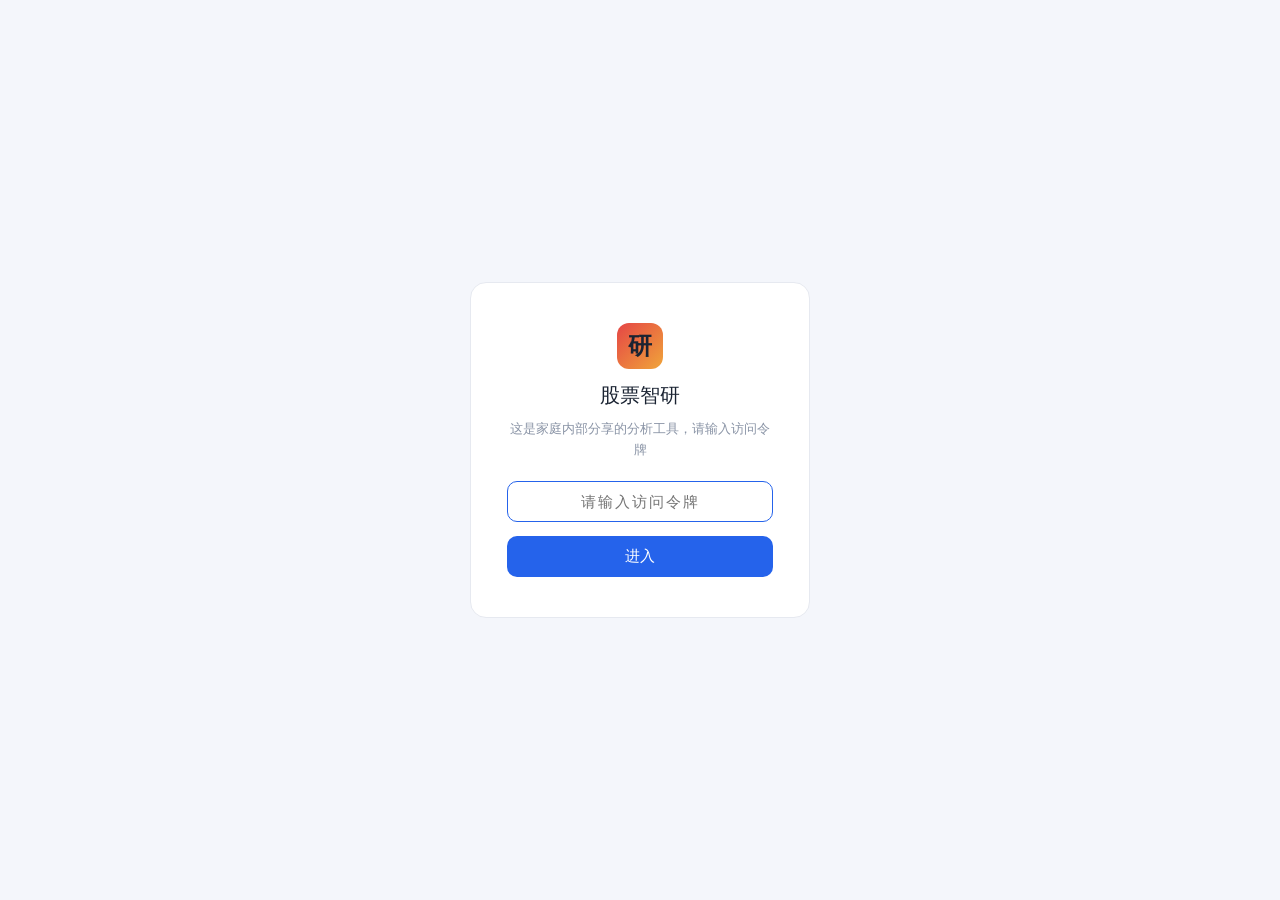
<file: public/index.html>
<!DOCTYPE html>
<html lang="zh-CN">
<head>
<meta charset="UTF-8">
<meta name="viewport" content="width=device-width, initial-scale=1.0">
<title>股票智研 · 实时分析</title>
<link rel="stylesheet" href="style.css">
</head>
<body>
<!-- 访问令牌门：首次访问需输入，验证通过后存浏览器本地 -->
<div id="gateOverlay" class="gate-overlay hidden">
  <div class="gate-card">
    <span class="logo gate-logo">研</span>
    <h2>股票智研</h2>
    <p class="gate-sub">这是家庭内部分享的分析工具，请输入访问令牌</p>
    <input id="gateInput" type="password" inputmode="numeric" placeholder="请输入访问令牌"
           autocomplete="off">
    <button id="gateBtn">进入</button>
    <p class="gate-error hidden" id="gateError">令牌不正确，请重试</p>
  </div>
</div>

<header class="topbar">
  <div class="brand">
    <span class="logo">研</span>
    <div>
      <h1>股票智研</h1>
      <p>输入代码或名称 · 实时分析财务 / 行情 / 资金 / 要闻</p>
    </div>
  </div>
  <a class="nav-link" href="portfolio.html">我的持仓 →</a>
  <a class="nav-link" href="quant.html" style="margin-left:8px">量化选股 →</a>
</header>

<main class="container">
  <section class="search-panel">
    <div class="search-box">
      <div class="input-wrap">
        <input id="codeInput" type="text" placeholder="输入代码或名称：600519 / 茅台 / 腾讯 / 苹果"
               autocomplete="off" spellcheck="false">
        <div id="suggestBox" class="suggest-box hidden"></div>
      </div>
      <button id="analyzeBtn">开始分析</button>
    </div>
    <div class="quick-codes">
      <span>试试：</span>
      <button class="chip" data-code="600519">贵州茅台</button>
      <button class="chip" data-code="300750">宁德时代</button>
      <button class="chip" data-code="00700">腾讯控股</button>
      <button class="chip" data-code="AAPL">苹果</button>
    </div>
  </section>

  <div id="loading" class="loading hidden">
    <div class="spinner"></div>
    <p id="loadingText">正在拉取实时行情与财务数据…</p>
  </div>

  <div id="errorBox" class="error-box hidden"></div>

  <div id="result" class="hidden">

    <!-- 股票头部 -->
    <section class="card stock-head">
      <div class="stock-title">
        <h2 id="sName">—</h2>
        <span class="tag" id="sMarket">—</span>
        <span class="tag code-tag" id="sCode">—</span>
        <span class="session" id="sSession">—</span>
      </div>
      <div class="price-row">
        <div class="price-main">
          <span id="sPrice" class="price">—</span>
          <span id="sChange" class="change">—</span>
        </div>
        <div class="price-sub" id="sOhlc">—</div>
      </div>
      <div class="source-note" id="sSource">—</div>
    </section>

    <!-- 关键指标卡 -->
    <section class="metrics-grid" id="metricsGrid"></section>

    <!-- 综合分析 -->
    <section class="card">
      <h3 class="card-title">综合研判 <span class="title-note">多因子规则引擎 · 多维评分 · 多空辩论</span></h3>
      <div class="analysis-top">
        <div id="gauge" class="gauge"></div>
        <div class="rating-box">
          <div class="rating-label">综合评级</div>
          <div id="ratingText" class="rating-text">—</div>
          <div id="ratingScore" class="rating-score">—</div>
          <div class="dim-bars" id="dimBars"></div>
        </div>
      </div>
      <div class="debate-wrap">
        <div class="debate-col bull">
          <h5>多方观点 <span class="debate-sub">Bull Case</span></h5>
          <ul id="bullList"></ul>
        </div>
        <div class="debate-col bear">
          <h5>空方观点 <span class="debate-sub">Bear Case</span></h5>
          <ul id="bearList"></ul>
        </div>
      </div>
      <div class="debate-verdict" id="debateVerdict"></div>
      <div class="signals-wrap" id="signalsWrap"></div>
      <div class="plan-box">
        <h4>条件化操作参考</h4>
        <ul id="conditionsList"></ul>
      </div>
    </section>

    <!-- AI 深度研报（双模型） -->
    <section class="card" id="aiCard">
      <h3 class="card-title">AI 深度研报 <span class="title-note" id="aiModels">DeepSeek V4-Pro × Kimi K2.6 双模型协作</span></h3>
      <div class="ai-loading" id="aiLoading">
        <div class="ai-spinner"></div>
        <div>
          <p class="ai-loading-title">双模型深度推理中<span id="aiElapsed">（已用时 0s）</span></p>
          <p class="ai-loading-sub">Kimi 正在通读新闻公告，DeepSeek 正在撰写综合研报，推理模型较慢，约需 1~3 分钟，请耐心等待</p>
        </div>
      </div>
      <div class="ai-body hidden" id="aiBody">
        <div class="ai-stance-row">
          <span class="ai-stance" id="aiStance">—</span>
          <span class="ai-time" id="aiTime"></span>
        </div>
        <div class="ai-section ai-core">
          <h5>核心投资逻辑</h5>
          <p id="aiCoreLogic"></p>
        </div>
        <div class="ai-grid">
          <div class="ai-section"><h5>基本面</h5><p id="aiFundamental"></p></div>
          <div class="ai-section"><h5>估值</h5><p id="aiValuation"></p></div>
          <div class="ai-section"><h5>技术面</h5><p id="aiTechnical"></p></div>
          <div class="ai-section"><h5>资金面</h5><p id="aiCapital"></p></div>
        </div>
        <div class="ai-section ai-news">
          <h5>消息面深度解读（Kimi 通读原文）</h5>
          <p class="ai-news-summary" id="aiNewsSummary"></p>
          <p class="ai-news-policy" id="aiPolicy"></p>
          <div id="aiNewsItems"></div>
        </div>
        <div class="ai-section ai-risks">
          <h5>风险提示</h5>
          <ul id="aiRisks"></ul>
        </div>
        <div class="ai-section ai-conclusion">
          <h5>结论与操作参考</h5>
          <p id="aiConclusion"></p>
        </div>
      </div>
      <div class="ai-error hidden" id="aiError"></div>
    </section>

    <!-- A股特色透视 -->
    <section class="card hidden" id="ashareCard">
      <h3 class="card-title">A股特色透视 <span class="title-note">涨跌停 · 板块轮动 · 龙虎榜 · 解禁</span></h3>
      <div class="ashare-grid">
        <div class="ashare-block">
          <h5>涨跌停与交易规则</h5>
          <div class="ashare-body" id="limitInfo"></div>
        </div>
        <div class="ashare-block">
          <h5>所属板块与轮动位置</h5>
          <div class="ashare-body" id="sectorInfo"></div>
        </div>
        <div class="ashare-block">
          <h5>龙虎榜热钱（近120日）</h5>
          <div class="ashare-body" id="billboardInfo"></div>
        </div>
        <div class="ashare-block">
          <h5>限售解禁日程</h5>
          <div class="ashare-body" id="unlockInfo"></div>
        </div>
      </div>
    </section>

    <!-- K线 -->
    <section class="card">
      <h3 class="card-title">行情走势 <span class="title-note">日K · 均线 · 成交量 · MACD</span></h3>
      <div id="klineChart" class="chart-tall"></div>
    </section>

    <!-- 资金流 -->
    <section class="card" id="flowCard">
      <h3 class="card-title">主力资金流向 <span class="title-note">近10个交易日 · 主力=超大单+大单</span></h3>
      <div class="flow-summary" id="flowSummary"></div>
      <div id="flowChart" class="chart-mid"></div>
    </section>

    <!-- 财务 -->
    <section class="card" id="finCard">
      <h3 class="card-title">财务报告摘要 <span class="title-note" id="finNote"></span></h3>
      <div class="table-wrap">
        <table id="finTable">
          <thead>
            <tr>
              <th>报告期</th><th>营业总收入</th><th>营收同比</th><th>归母净利润</th>
              <th>净利同比</th><th>毛利率</th><th>净利率</th><th>ROE(加权)</th>
            </tr>
          </thead>
          <tbody></tbody>
        </table>
      </div>
    </section>

    <!-- 新闻公告 -->
    <section class="two-col">
      <div class="card">
        <h3 class="card-title">近期要闻</h3>
        <ul class="news-list" id="newsList"></ul>
      </div>
      <div class="card" id="annCard">
        <h3 class="card-title">公司公告</h3>
        <ul class="news-list" id="annList"></ul>
      </div>
    </section>

    <footer class="disclaimer" id="disclaimerBox"></footer>
  </div>
</main>

<script src="vendor/echarts.min.js"></script>
<script src="app.js"></script>
</body>
</html>
</file>
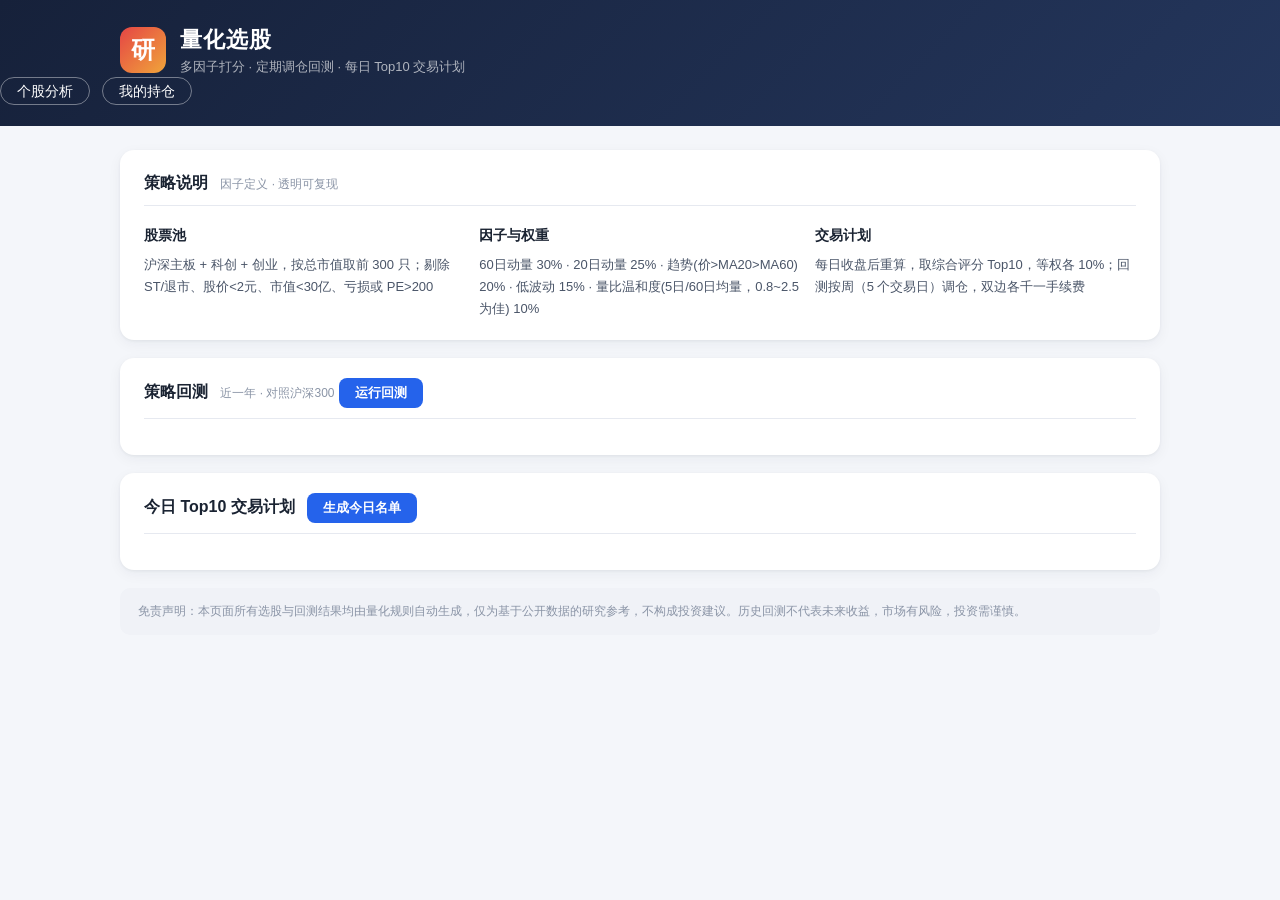
<file: public/quant.html>
<!DOCTYPE html>
<html lang="zh-CN">
<head>
<meta charset="UTF-8">
<meta name="viewport" content="width=device-width, initial-scale=1.0">
<title>量化选股 · 股票智研</title>
<link rel="stylesheet" href="style.css">
</head>
<body>
<header class="topbar">
  <div class="brand">
    <span class="logo">研</span>
    <div>
      <h1>量化选股</h1>
      <p>多因子打分 · 定期调仓回测 · 每日 Top10 交易计划</p>
    </div>
  </div>
  <a class="nav-link" href="index.html">个股分析</a>
  <a class="nav-link" href="portfolio.html" style="margin-left:8px">我的持仓</a>
</header>

<main class="container">
  <!-- 策略说明 -->
  <section class="card">
    <h3 class="card-title">策略说明 <span class="title-note">因子定义 · 透明可复现</span></h3>
    <div class="q-strategy">
      <div><b>股票池</b><p>沪深主板 + 科创 + 创业，按总市值取前 300 只；剔除 ST/退市、股价&lt;2元、市值&lt;30亿、亏损或 PE&gt;200</p></div>
      <div><b>因子与权重</b><p>60日动量 30% · 20日动量 25% · 趋势(价&gt;MA20&gt;MA60) 20% · 低波动 15% · 量比温和度(5日/60日均量，0.8~2.5 为佳) 10%</p></div>
      <div><b>交易计划</b><p>每日收盘后重算，取综合评分 Top10，等权各 10%；回测按周（5 个交易日）调仓，双边各千一手续费</p></div>
    </div>
  </section>

  <!-- 回测结果 -->
  <section class="card">
    <h3 class="card-title">策略回测 <span class="title-note" id="btNote">近一年 · 对照沪深300</span>
      <button id="btBtn" class="q-btn">运行回测</button>
    </h3>
    <div id="btLoading" class="loading hidden">
      <div class="spinner"></div>
      <p id="btLoadingText">正在下载历史K线并回测，首次约需 1~3 分钟…</p>
    </div>
    <div id="btBody" class="hidden">
      <div class="q-stats" id="btStats"></div>
      <div id="btChart" class="chart-mid"></div>
      <p class="pf-note" id="btCaveat"></p>
    </div>
    <div id="btError" class="error-box hidden"></div>
  </section>

  <!-- 今日 Top10 -->
  <section class="card">
    <h3 class="card-title">今日 Top10 交易计划 <span class="title-note" id="t10Note"></span>
      <button id="t10Btn" class="q-btn">生成今日名单</button>
      <a id="csvBtn" class="q-btn q-btn-ghost hidden" href="/api/quant/top10?format=csv" download>下载 CSV</a>
    </h3>
    <div id="t10Loading" class="loading hidden">
      <div class="spinner"></div>
      <p>正在全市场扫描打分，首次约需 1~2 分钟…</p>
    </div>
    <div id="t10Body" class="hidden">
      <div class="table-wrap">
        <table id="t10Table">
          <thead>
            <tr>
              <th>#</th><th class="l">股票</th><th>评分</th><th>最新价</th><th>PE</th>
              <th>20日动量</th><th>60日动量</th><th>市值(亿)</th><th>建议仓位</th><th></th>
            </tr>
          </thead>
          <tbody></tbody>
        </table>
      </div>
      <p class="pf-note" id="t10Caveat"></p>
    </div>
    <div id="t10Error" class="error-box hidden"></div>
  </section>

  <footer class="disclaimer">免责声明：本页面所有选股与回测结果均由量化规则自动生成，仅为基于公开数据的研究参考，不构成投资建议。历史回测不代表未来收益，市场有风险，投资需谨慎。</footer>
</main>

<script src="vendor/echarts.min.js"></script>
<script src="quant.js"></script>
</body>
</html>
</file>
<file: public/style.css>
:root {
  --up: #d93636;
  --up-bg: #fdf0f0;
  --down: #0e9f58;
  --down-bg: #ecf8f1;
  --flat: #8a94a6;
  --ink: #1a2332;
  --ink-2: #4a5568;
  --ink-3: #8a94a6;
  --line: #e6e9f0;
  --bg: #f4f6fa;
  --card: #ffffff;
  --accent: #2563eb;
  --shadow: 0 1px 3px rgba(26, 35, 50, .06), 0 4px 14px rgba(26, 35, 50, .05);
}

* { margin: 0; padding: 0; box-sizing: border-box; }

body {
  font-family: -apple-system, "PingFang SC", "Microsoft YaHei", "Helvetica Neue", sans-serif;
  background: var(--bg);
  color: var(--ink);
  line-height: 1.6;
}

.hidden { display: none !important; }

/* ---------- 顶栏 ---------- */
.topbar {
  background: linear-gradient(135deg, #16213a 0%, #24365c 100%);
  color: #fff;
  padding: 22px 0;
}
.brand {
  max-width: 1080px;
  margin: 0 auto;
  padding: 0 20px;
  display: flex;
  align-items: center;
  gap: 14px;
}
.logo {
  width: 46px; height: 46px;
  border-radius: 12px;
  background: linear-gradient(135deg, #e54545, #f0a53a);
  display: flex; align-items: center; justify-content: center;
  font-size: 24px; font-weight: 700;
}
.topbar h1 { font-size: 22px; font-weight: 700; letter-spacing: 1px; }
.topbar p { font-size: 13px; color: rgba(255,255,255,.65); }

.container { max-width: 1080px; margin: 24px auto 60px; padding: 0 20px; }

/* ---------- 搜索 ---------- */
.search-panel { margin-bottom: 20px; }
.search-box {
  display: flex; gap: 10px;
  background: var(--card);
  padding: 10px;
  border-radius: 14px;
  box-shadow: var(--shadow);
}
.input-wrap { flex: 1; position: relative; }
.search-box input {
  width: 100%;
  border: none; outline: none;
  font-size: 16px;
  padding: 10px 14px;
  color: var(--ink);
  box-sizing: border-box;
}
.suggest-box {
  position: absolute;
  top: calc(100% + 6px);
  left: 0; right: 0;
  background: var(--card);
  border: 1px solid var(--line);
  border-radius: 10px;
  box-shadow: var(--shadow);
  z-index: 50;
  max-height: 320px;
  overflow-y: auto;
}
.suggest-item {
  display: flex;
  align-items: center;
  gap: 10px;
  padding: 10px 14px;
  cursor: pointer;
  font-size: 14px;
}
.suggest-item:hover { background: rgba(21, 101, 192, .08); }
.suggest-item .sg-name { font-weight: 600; color: var(--ink); }
.suggest-item .sg-code { color: var(--ink-2); font-family: monospace; }
.suggest-item .sg-market {
  margin-left: auto;
  font-size: 12px;
  color: var(--ink-3);
  border: 1px solid var(--line);
  border-radius: 999px;
  padding: 1px 8px;
  flex-shrink: 0;
}
.suggest-empty { padding: 12px 14px; font-size: 13px; color: var(--ink-3); }

/* ---------- 持仓组合页 ---------- */
.nav-link {
  margin-left: auto;
  align-self: center;
  color: #fff;
  text-decoration: none;
  font-size: 14px;
  border: 1px solid rgba(255,255,255,.4);
  border-radius: 999px;
  padding: 5px 16px;
  transition: background .15s;
}
.nav-link:hover { background: rgba(255,255,255,.15); }
.pf-cards { display: grid; grid-template-columns: repeat(auto-fit, minmax(150px, 1fr)); gap: 12px; margin-bottom: 20px; }
.pf-card {
  background: var(--card); border-radius: 12px; padding: 14px 16px;
  box-shadow: var(--shadow);
}
.pf-card .k { font-size: 12px; color: var(--ink-3); margin-bottom: 6px; }
.pf-card .v { font-size: 20px; font-weight: 700; color: var(--ink); }
.pf-card .v.up { color: #d93636; }
.pf-card .v.down { color: #0e9f58; }
.pf-charts { display: grid; grid-template-columns: 1fr 1fr; gap: 12px; margin-bottom: 20px; }
@media (max-width: 760px) { .pf-charts { grid-template-columns: 1fr; } }
.pf-chart { height: 300px; }
.pf-insights { display: grid; grid-template-columns: repeat(auto-fit, minmax(210px, 1fr)); gap: 12px; margin-bottom: 20px; }
.pf-insight {
  background: var(--card); border-radius: 12px; padding: 14px 16px;
  box-shadow: var(--shadow); font-size: 13px; color: var(--ink-2); line-height: 1.7;
}
.pf-insight b { color: var(--ink); font-size: 15px; }
.pf-insight .up { color: #d93636; font-weight: 700; }
.pf-insight .down { color: #0e9f58; font-weight: 700; }
.pf-table-wrap { overflow-x: auto; }
#pfTable { width: 100%; border-collapse: collapse; font-size: 13px; min-width: 860px; }
#pfTable th, #pfTable td { padding: 10px 8px; text-align: right; border-bottom: 1px solid var(--line); white-space: nowrap; }
#pfTable th { color: var(--ink-3); font-weight: 500; font-size: 12px; }
#pfTable td.l, #pfTable th.l { text-align: left; }
#pfTable .pname { font-weight: 600; color: var(--ink); }
.pname-link { color: var(--accent); text-decoration: none; }
.pname-link:hover { text-decoration: underline; }
#pfTable .pcode { color: var(--ink-3); font-family: monospace; font-size: 12px; }
#pfTable .up { color: #d93636; }
#pfTable .down { color: #0e9f58; }
#pfTable .bar-cell { min-width: 110px; }
#pfTable .wbar { height: 6px; border-radius: 3px; background: var(--accent); display: inline-block; vertical-align: middle; }
#pfTable .wtxt { margin-left: 6px; color: var(--ink-2); }
.pf-analyze-link {
  color: var(--accent); text-decoration: none; font-size: 12px;
  border: 1px solid var(--accent); border-radius: 999px; padding: 2px 10px;
}
.pf-analyze-link:hover { background: var(--accent); color: #fff; }
.pf-note { font-size: 12px; color: var(--ink-3); margin-top: 10px; line-height: 1.7; }

/* ---------- 量化选股页 ---------- */
.q-btn {
  margin-left: auto;
  border: none; cursor: pointer;
  background: var(--accent); color: #fff;
  font-size: 13px; font-weight: 600;
  padding: 6px 16px; border-radius: 8px;
  text-decoration: none; display: inline-block;
}
.q-btn:disabled { background: #9db4e8; cursor: wait; }
.q-btn-ghost {
  background: transparent; color: var(--accent);
  border: 1px solid var(--accent); margin-left: 8px;
}
.q-strategy { display: grid; grid-template-columns: repeat(auto-fit, minmax(220px, 1fr)); gap: 14px; }
.q-strategy b { color: var(--ink); font-size: 14px; }
.q-strategy p { font-size: 13px; color: var(--ink-2); line-height: 1.7; margin-top: 6px; }
.q-stats { display: grid; grid-template-columns: repeat(auto-fit, minmax(130px, 1fr)); gap: 12px; margin-bottom: 16px; }
.q-stats .pf-card { padding: 12px 14px; }
.q-stats .pf-card .v { font-size: 18px; }
.search-box button {
  border: none; cursor: pointer;
  background: var(--accent);
  color: #fff;
  font-size: 15px; font-weight: 600;
  padding: 0 28px;
  border-radius: 10px;
  transition: background .15s;
}
.search-box button:hover { background: #1d4fd7; }
.search-box button:disabled { background: #9db4e8; cursor: wait; }
.quick-codes { margin-top: 12px; font-size: 13px; color: var(--ink-3); }
.chip {
  border: 1px solid var(--line);
  background: var(--card);
  border-radius: 999px;
  padding: 4px 14px;
  margin-left: 8px;
  font-size: 13px;
  color: var(--ink-2);
  cursor: pointer;
  transition: all .15s;
}
.chip:hover { border-color: var(--accent); color: var(--accent); }

/* ---------- 加载 / 错误 ---------- */
.loading { text-align: center; padding: 60px 0; color: var(--ink-3); }
.spinner {
  width: 36px; height: 36px;
  border: 3px solid var(--line);
  border-top-color: var(--accent);
  border-radius: 50%;
  margin: 0 auto 14px;
  animation: spin .8s linear infinite;
}
@keyframes spin { to { transform: rotate(360deg); } }

.error-box {
  background: var(--up-bg);
  border: 1px solid #f3c1c1;
  color: var(--up);
  border-radius: 12px;
  padding: 16px 20px;
  margin-bottom: 16px;
}

/* ---------- 卡片通用 ---------- */
.card {
  background: var(--card);
  border-radius: 14px;
  box-shadow: var(--shadow);
  padding: 20px 24px;
  margin-bottom: 18px;
}
.card-title {
  font-size: 16px;
  font-weight: 700;
  margin-bottom: 16px;
  padding-bottom: 10px;
  border-bottom: 1px solid var(--line);
}
.title-note { font-size: 12px; font-weight: 400; color: var(--ink-3); margin-left: 8px; }

/* ---------- 股票头部 ---------- */
.stock-head { padding-bottom: 14px; }
.stock-title { display: flex; align-items: center; gap: 10px; flex-wrap: wrap; }
.stock-title h2 { font-size: 24px; }
.tag {
  font-size: 12px;
  padding: 2px 10px;
  border-radius: 999px;
  background: #eef2fb;
  color: var(--accent);
}
.code-tag { background: #f0f2f7; color: var(--ink-2); font-family: "SF Mono", Consolas, monospace; }
.session { font-size: 12px; color: var(--ink-3); }
.price-row { display: flex; align-items: baseline; gap: 24px; margin-top: 10px; flex-wrap: wrap; }
.price { font-size: 40px; font-weight: 700; font-variant-numeric: tabular-nums; }
.change { font-size: 18px; font-weight: 600; margin-left: 10px; }
.price-sub { font-size: 13px; color: var(--ink-3); }
.up { color: var(--up); }
.down { color: var(--down); }
.source-note { margin-top: 10px; font-size: 12px; color: var(--ink-3); }

/* ---------- 指标卡 ---------- */
.metrics-grid {
  display: grid;
  grid-template-columns: repeat(auto-fit, minmax(150px, 1fr));
  gap: 12px;
  margin-bottom: 18px;
}
.metric {
  background: var(--card);
  border-radius: 12px;
  box-shadow: var(--shadow);
  padding: 14px 16px;
}
.metric .m-label { font-size: 12px; color: var(--ink-3); }
.metric .m-value { font-size: 20px; font-weight: 700; margin-top: 4px; font-variant-numeric: tabular-nums; }
.metric .m-sub { font-size: 11px; color: var(--ink-3); margin-top: 2px; }

/* ---------- 分析面板 ---------- */
.analysis-top { display: flex; gap: 24px; align-items: center; flex-wrap: wrap; }
.gauge { width: 240px; height: 180px; flex-shrink: 0; }
.rating-box { flex: 1; min-width: 260px; }
.rating-label { font-size: 13px; color: var(--ink-3); }
.rating-text { font-size: 30px; font-weight: 800; margin: 2px 0; }
.rating-score { font-size: 13px; color: var(--ink-3); margin-bottom: 14px; }
.dim-bar-row { display: flex; align-items: center; gap: 10px; margin-bottom: 8px; font-size: 13px; }
.dim-name { width: 52px; color: var(--ink-2); flex-shrink: 0; }
.dim-track {
  flex: 1; height: 8px; border-radius: 4px;
  background: linear-gradient(to right, var(--down-bg) 0%, #f0f2f7 50%, var(--up-bg) 100%);
  position: relative;
}
.dim-marker {
  position: absolute; top: -3px;
  width: 4px; height: 14px;
  border-radius: 2px;
  background: var(--ink);
  transform: translateX(-50%);
}
.dim-val { width: 44px; text-align: right; font-variant-numeric: tabular-nums; color: var(--ink-2); }

.signals-wrap { margin-top: 18px; display: grid; grid-template-columns: 1fr 1fr; gap: 12px; }
@media (max-width: 760px) { .signals-wrap { grid-template-columns: 1fr; } }
.signal-group {
  border: 1px solid var(--line);
  border-radius: 10px;
  padding: 12px 14px;
}
.signal-group h5 { font-size: 13px; color: var(--ink-2); margin-bottom: 8px; }
.signal-item { display: flex; gap: 8px; font-size: 13px; padding: 3px 0; align-items: flex-start; }
.signal-dot { width: 8px; height: 8px; border-radius: 50%; margin-top: 7px; flex-shrink: 0; }
.dot-up { background: var(--up); }
.dot-down { background: var(--down); }
.dot-flat { background: #c3cad6; }

.plan-box {
  margin-top: 16px;
  background: #f8faff;
  border: 1px solid #dfe8fb;
  border-radius: 10px;
  padding: 14px 18px;
}
.plan-box h4 { font-size: 14px; margin-bottom: 8px; color: var(--accent); }
.plan-box li { font-size: 13.5px; margin-left: 18px; padding: 3px 0; }

/* ---------- 多空辩论 ---------- */
.debate-wrap { margin-top: 18px; display: grid; grid-template-columns: 1fr 1fr; gap: 12px; }
@media (max-width: 760px) { .debate-wrap { grid-template-columns: 1fr; } }
.debate-col { border-radius: 10px; padding: 12px 14px; border: 1px solid var(--line); }
.debate-col.bull { background: var(--up-bg); border-color: #f3c1c1; }
.debate-col.bear { background: var(--down-bg); border-color: #b8e4cd; }
.debate-col h5 { font-size: 13.5px; margin-bottom: 8px; }
.debate-col.bull h5 { color: var(--up); }
.debate-col.bear h5 { color: var(--down); }
.debate-sub { font-size: 11px; font-weight: 400; opacity: .7; margin-left: 4px; }
.debate-col ul { list-style: none; }
.debate-col li { font-size: 13px; padding: 4px 0 4px 0; border-top: 1px dashed rgba(0,0,0,.06); }
.debate-col li:first-child { border-top: none; }
.debate-col li .d-dim {
  display: inline-block; font-size: 11px; padding: 0 6px; border-radius: 4px;
  background: rgba(255,255,255,.75); color: var(--ink-2); margin-right: 6px;
}
.debate-col li .d-empty { color: var(--ink-3); }
.debate-verdict {
  margin-top: 12px; font-size: 13px; color: var(--ink-2);
  background: #f0f2f7; border-radius: 10px; padding: 12px 16px;
}

/* ---------- A股特色透视 ---------- */
.ashare-grid { display: grid; grid-template-columns: 1fr 1fr; gap: 12px; }
@media (max-width: 760px) { .ashare-grid { grid-template-columns: 1fr; } }
.ashare-block { border: 1px solid var(--line); border-radius: 10px; padding: 12px 14px; }
.ashare-block h5 { font-size: 13px; color: var(--ink-2); margin-bottom: 8px; }
.ashare-body { font-size: 13px; color: var(--ink); }
.ashare-body .kv { display: flex; justify-content: space-between; gap: 10px; padding: 3px 0; }
.ashare-body .kv .k { color: var(--ink-3); flex-shrink: 0; }
.ashare-body .kv .v { text-align: right; font-variant-numeric: tabular-nums; }
.ashare-body .row-item { padding: 6px 0; border-top: 1px dashed var(--line); font-size: 12.5px; }
.ashare-body .row-item:first-child { border-top: none; }
.ashare-body .row-meta { font-size: 11.5px; color: var(--ink-3); margin-top: 1px; }
.ashare-body .muted { color: var(--ink-3); font-size: 12.5px; }

/* ---------- 图表 ---------- */
.chart-tall { height: 460px; }
.chart-mid { height: 240px; }

/* ---------- 资金流 ---------- */
.flow-summary { display: flex; gap: 24px; margin-bottom: 10px; flex-wrap: wrap; font-size: 13.5px; }
.flow-summary b { font-variant-numeric: tabular-nums; }

/* ---------- 表格 ---------- */
.table-wrap { overflow-x: auto; }
table { width: 100%; border-collapse: collapse; font-size: 13.5px; }
th, td { padding: 9px 10px; text-align: right; border-bottom: 1px solid var(--line); white-space: nowrap; }
th:first-child, td:first-child { text-align: left; }
thead th { color: var(--ink-3); font-weight: 500; font-size: 12.5px; }

/* ---------- 新闻 ---------- */
.two-col { display: grid; grid-template-columns: 1fr 1fr; gap: 18px; }
@media (max-width: 860px) { .two-col { grid-template-columns: 1fr; } }
.news-list { list-style: none; }
.news-list li { padding: 9px 0; border-bottom: 1px dashed var(--line); font-size: 13.5px; }
.news-list li:last-child { border-bottom: none; }
.news-list a { color: var(--ink); text-decoration: none; }
.news-list a:hover { color: var(--accent); }
.news-meta { font-size: 12px; color: var(--ink-3); margin-top: 2px; }
.sent {
  display: inline-block;
  font-size: 11px;
  padding: 0 7px;
  border-radius: 999px;
  margin-right: 6px;
}
.sent-positive { background: var(--up-bg); color: var(--up); }
.sent-negative { background: var(--down-bg); color: var(--down); }
.sent-neutral { background: #f0f2f7; color: var(--ink-3); }

/* ---------- 免责声明 ---------- */
.disclaimer {
  font-size: 12px;
  color: var(--ink-3);
  background: #f0f2f7;
  border-radius: 10px;
  padding: 14px 18px;
  margin-top: 4px;
}

/* ---------- AI 深度研报 ---------- */
.ai-loading {
  display: flex;
  align-items: center;
  gap: 16px;
  padding: 26px 10px;
}
.ai-spinner {
  width: 34px;
  height: 34px;
  border: 3px solid #dfe8fb;
  border-top-color: var(--accent);
  border-radius: 50%;
  animation: ai-spin 0.9s linear infinite;
  flex-shrink: 0;
}
@keyframes ai-spin { to { transform: rotate(360deg); } }
.ai-loading-title { font-size: 14.5px; font-weight: 500; color: var(--ink); }
.ai-loading-sub { font-size: 12.5px; color: var(--ink-3); margin-top: 4px; }

.ai-stance-row { display: flex; align-items: center; gap: 12px; margin-bottom: 14px; }
.ai-stance {
  font-size: 15px;
  font-weight: 500;
  padding: 4px 16px;
  border-radius: 999px;
  background: #eef3fe;
  color: var(--accent);
}
.ai-stance.s-pos { background: var(--up-bg); color: var(--up); }
.ai-stance.s-neg { background: var(--down-bg); color: var(--down); }
.ai-time { font-size: 12px; color: var(--ink-3); }

.ai-section { margin-top: 14px; }
.ai-section h5 {
  font-size: 13px;
  font-weight: 500;
  color: var(--accent);
  margin-bottom: 6px;
  padding-left: 9px;
  border-left: 3px solid var(--accent);
}
.ai-section p { font-size: 13.5px; line-height: 1.75; color: var(--ink); }
.ai-core {
  background: #f8faff;
  border: 1px solid #dfe8fb;
  border-radius: 10px;
  padding: 13px 16px;
  margin-top: 0;
}
.ai-core h5 { border-left-color: var(--accent); }
.ai-grid { display: grid; grid-template-columns: 1fr 1fr; gap: 4px 22px; }
@media (max-width: 860px) { .ai-grid { grid-template-columns: 1fr; } }

.ai-news-summary { font-weight: 500; }
.ai-news-policy { color: var(--ink-2); font-size: 13px !important; margin-top: 4px; }
.ai-news-item {
  display: flex;
  gap: 8px;
  align-items: baseline;
  padding: 7px 0;
  border-bottom: 1px dashed var(--line);
  font-size: 13px;
}
.ai-news-item:last-child { border-bottom: none; }
.ai-news-item .t { color: var(--ink); flex: 1; line-height: 1.6; }
.ai-news-item .i { color: var(--ink-3); font-size: 12.5px; display: block; margin-top: 2px; }

.ai-risks ul { margin-left: 18px; }
.ai-risks li { font-size: 13.5px; line-height: 1.7; padding: 3px 0; color: var(--ink); }
.ai-conclusion {
  background: #fdf8f0;
  border: 1px solid #f0e2c8;
  border-radius: 10px;
  padding: 13px 16px;
}
.ai-conclusion h5 { border-left-color: #b9862f; color: #b9862f; }
.ai-error {
  padding: 18px;
  font-size: 13.5px;
  color: var(--down);
  background: var(--down-bg);
  border-radius: 10px;
}

/* ---------- 访问令牌门 ---------- */
.gate-overlay {
  position: fixed;
  inset: 0;
  background: #f4f6fb;
  display: flex;
  align-items: center;
  justify-content: center;
  z-index: 1000;
}
.gate-card {
  background: #fff;
  border: 1px solid var(--line);
  border-radius: 16px;
  padding: 40px 36px;
  width: 340px;
  max-width: calc(100vw - 48px);
  text-align: center;
}
.gate-logo { margin: 0 auto 10px; }
.gate-card h2 { font-size: 20px; font-weight: 500; }
.gate-sub { font-size: 13px; color: var(--ink-3); margin: 8px 0 20px; }
.gate-card input {
  width: 100%;
  box-sizing: border-box;
  font-size: 15px;
  padding: 11px 14px;
  border: 1px solid var(--line);
  border-radius: 10px;
  outline: none;
  text-align: center;
  letter-spacing: 2px;
}
.gate-card input:focus { border-color: var(--accent); }
.gate-card button {
  width: 100%;
  margin-top: 14px;
  font-size: 15px;
  padding: 11px 0;
  border: none;
  border-radius: 10px;
  background: var(--accent);
  color: #fff;
  cursor: pointer;
}
.gate-card button:active { opacity: 0.88; }
.gate-error { font-size: 12.5px; color: var(--down); margin-top: 10px; }
</file>
